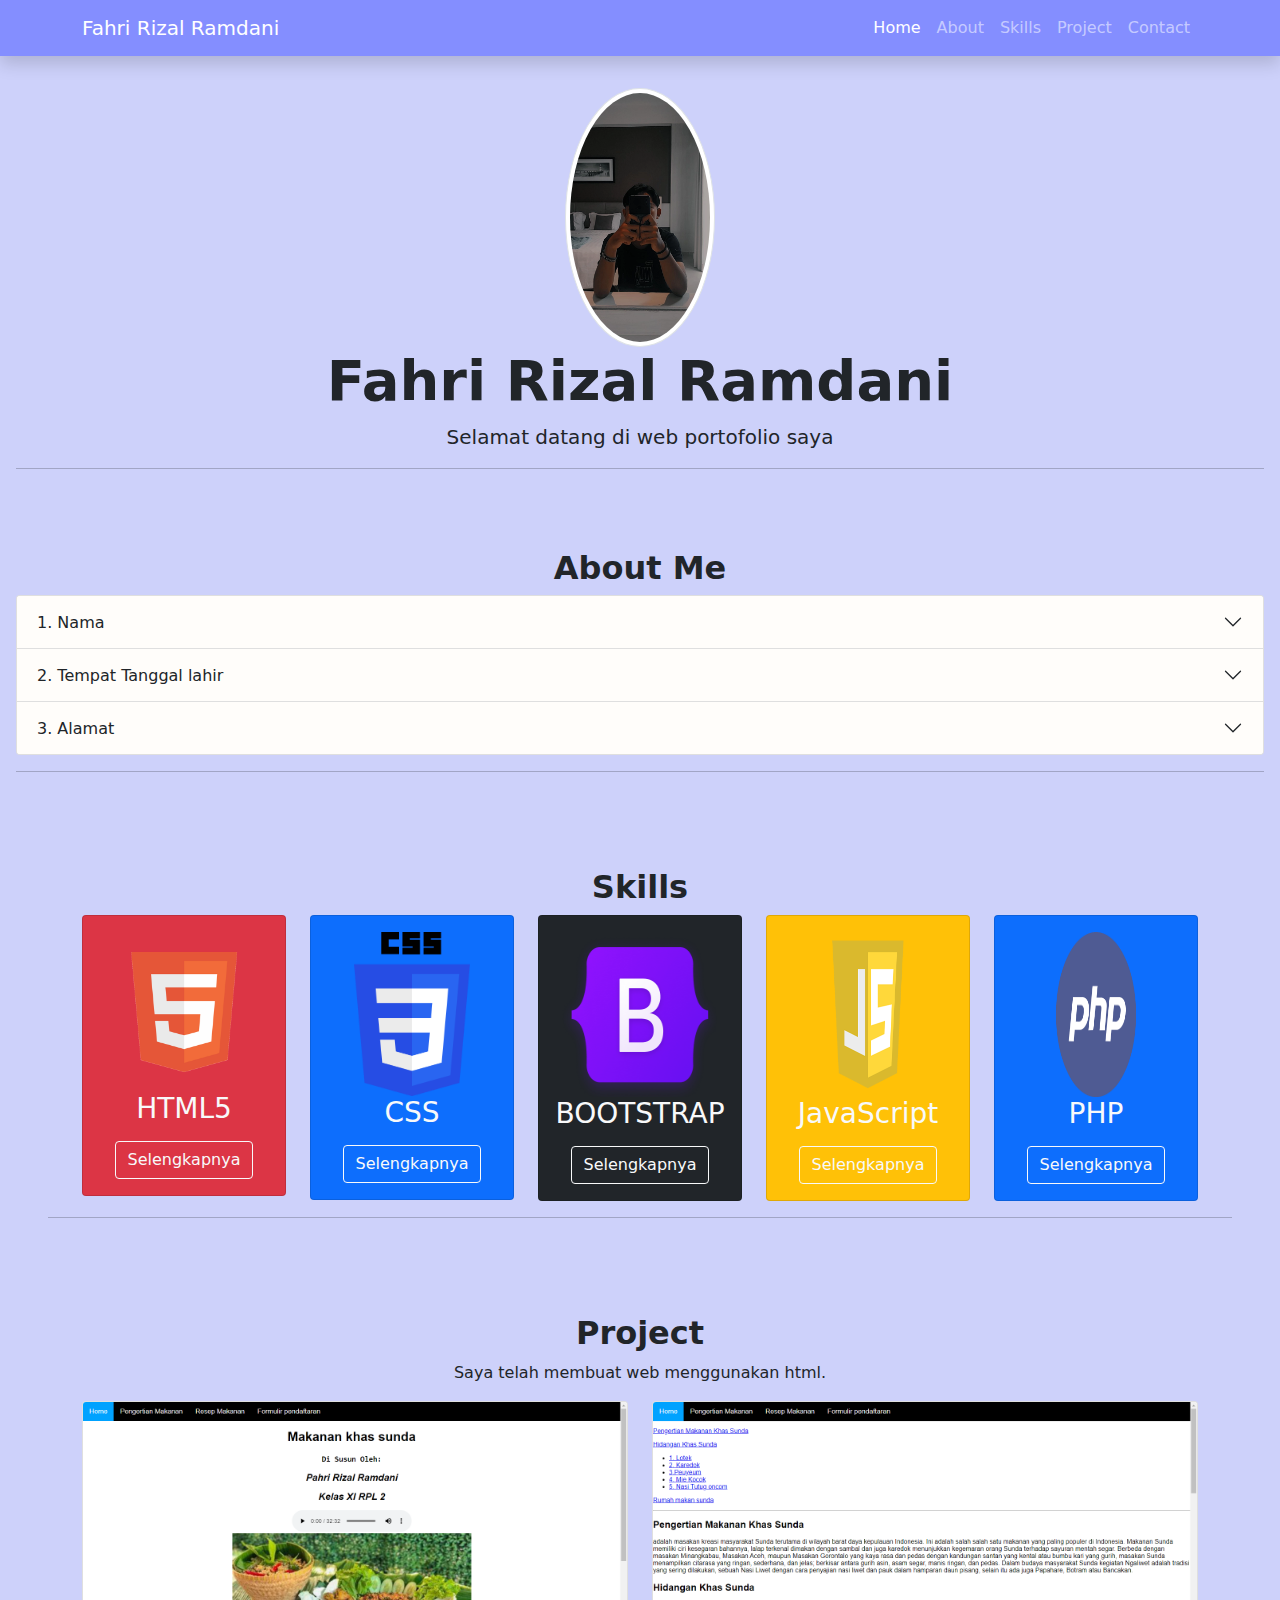
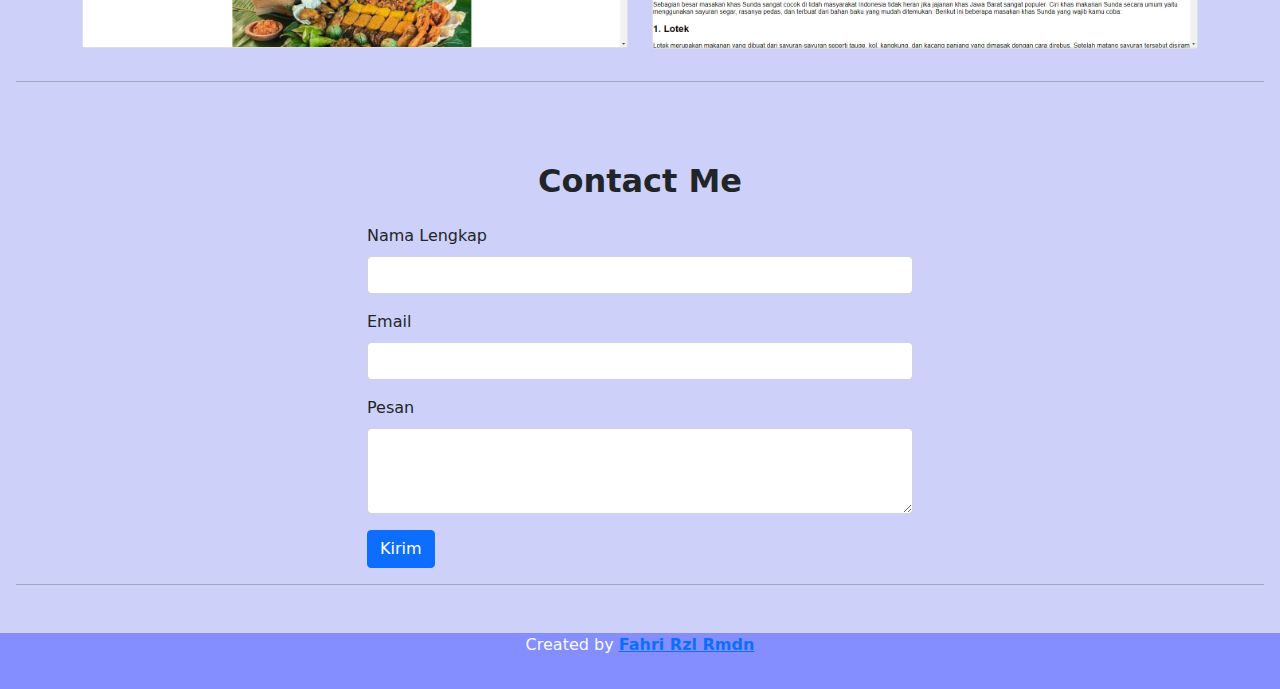
<file: index.html>
<!DOCTYPE html>
<html lang="en">
<head>
    <meta charset="UTF-8">
    <meta http-equiv="X-UA-Compatible" content="IE=edge">
    <meta name="viewport" content="width=device-width, initial-scale=1.0">
    <title>Portofolio</title>
    <link rel="stylesheet" href="css/bootstrap.min.css"/>
    <link rel="stylesheet" href="style.css">
</head>
<body>
    <nav class="navbar navbar-expand-lg navbar-dark shadow" style="background-color:rgb(132, 142, 255)">
        <div class="container">
          <a class="navbar-brand " href="#">Fahri Rizal Ramdani</a>
          <button class="navbar-toggler" type="button" data-bs-toggle="collapse" data-bs-target="#navbarNav" aria-controls="navbarNav" aria-expanded="false" aria-label="Toggle navigation">
            <span class="navbar-toggler-icon"></span>
          </button>
          <div class="collapse navbar-collapse" id="navbarNav">
            <ul class="navbar-nav ms-auto">
              <li class="nav-item">
                <a class="nav-link active" aria-current="page" href="#">Home</a>
              </li>
              <li class="nav-item">
                <a class="nav-link" href="#about">About</a>
                <li class="nav-item">
                  <a class="nav-link" href="#skill">Skills</a>
                </li>
              </li>
              <li class="nav-item">
                <a class="nav-link" href="#Project">Project</a>
              </li>
              <li class="nav-item">
                <a class="nav-link" href="#Contact">Contact</a>
              </li>
              </ul>
          </div>
        </div>
      </nav>

      <section class="jumbotron text-center">
        <img src="IMG_20211209_060441_115.webp" alt="Fahri" width="150" class="rounded-circle img-thumbnail"/>
        <h1 class="display-4 fw-bolder">Fahri Rizal Ramdani</h1>
        <p class="lead">Selamat datang di web portofolio saya</p>
        <hr />
      </section>
      
      
   
         
      

         <!-- About -->
    <section id="about">
      
            <h2 class="text-center fw-bold">About Me</h2>
          
        <div class="accordion" id="myAccordion">
          <div class="accordion-item ">
            <h2 class="accordion-header " id="headingOne">
              <button type="button" class="accordion-button collapsed" data-bs-toggle="collapse" data-bs-target="#collapseOne" style="background-color: rgb(255, 253, 250)">1. Nama</button>
            </h2>
            <div id="collapseOne" class="accordion-collapse collapse" data-bs-parent="#myAccordion" >
              <div class="card-body">
                <p>Fahri Rizal Ramdani</p>
              </div>
            </div>
          </div>
          <div class="accordion-item">
            <h2 class="accordion-header" id="headingTwo">
              <button type="button" class="accordion-button collapsed" data-bs-toggle="collapse" data-bs-target="#collapseTwo"  style="background-color: rgb(255, 253, 250)">2. Tempat Tanggal lahir</button>
            </h2>
            <div id="collapseTwo" class="accordion-collapse collapse" data-bs-parent="#myAccordion">
              <div class="card-body">
                <p>
                  Bandung, 7 Oktober 2005
                </p>
              </div>
            </div>
          </div>
          <div class="accordion-item">
            <h2 class="accordion-header" id="headingThree">
              <button type="button" class="accordion-button collapsed" data-bs-toggle="collapse" data-bs-target="#collapseThree" style="background-color: rgb(255, 253, 250)">3. Alamat</button>
            </h2>
            <div id="collapseThree" class="accordion-collapse collapse" data-bs-parent="#myAccordion">
              <div class="card-body">
                <p>
                  Kp.Rancakasiat RT02/RW04
                </p>
              </div>
            </div>
          </div>
      <hr />
      
        
      
    </section>
    <!-- About End -->

    <section id="skill" class="p-5" style="background-color:rgb(205, 209, 250);">
      <h2 class="text-center fw-bold">Skills</h2>
      <div class="container">
        <div class="row text-center g-4">
        <div class="col-md">
          <div class="card bg-danger text-light">
            <div class="card-body text-center">
              <IMG src="5352-html5_102567.png" width="160px">
                <h3 class="card-title mb-3">HTML5</h3>
                <P class="card-text">
                  
                </P>
                <a href="#" class="btn btn-outline-light">Selengkapnya</a>  
            </div>
          </div>
        </div>
        <div class="col-md">
          <div class="card bg-primary text-light">
            <div class="card-body text-center"> 
              <IMG src="CSS3_logo_and_wordmark.svg.png" width="116px">
                <h3 class="card-title mb-3">CSS</h3>
                
                <a href="#" class="btn btn-outline-light">Selengkapnya</a>
            </div>
          </div>
        </div>
        <div class="col-md">
          <div class="card bg-dark text-light">
            <div class="card-body text-center">
              <IMG src="bootstrap.png" width="160px" height="165px">
                <h3 class="card-title mb-3">BOOTSTRAP</h3>
                
                <a href="#" class="btn btn-outline-light">Selengkapnya</a>
            </div>
          </div>
        </div>
        <div class="col-md">
          <div class="card bg-warning text-light">
            <div class="card-body text-center">
              <IMG src="Logo-Javascript.png" width="160px" height="165px">
                <h3 class="card-title mb-3">JavaScript</h3>
                
                <a href="#" class="btn btn-outline-light">Selengkapnya</a>
            </div>
          </div>
        </div>
        <div class="col-md">
          <div class="card bg-primary text-light">
            <div class="card-body text-center">
              <IMG src="1_Ewccm6gwG9X73lhY-Rj9qA.png" width="160px" height="165px">
                <h3 class="card-title mb-3">PHP</h3>
                
                <a href="#" class="btn btn-outline-light">Selengkapnya</a>
            </div>
          </div>
        </div>
        
      </div>
      </div>
      <hr/>
    </section>

    <!-- Project -->
    <section id="Project">
      <div class="container">
        <div class="row text-center">
          <div class="col">
            <h2 class="fw-bold">Project</h2>
          </div>
        </div>
        <p class="text-center">Saya telah membuat web menggunakan html.</p>
        <div class="row justify-content-center">
          <div class="col-md-6 mb-3">
            <div class="card">
              <img src="web.png" class="card-img-top" alt="..." />
              
            </div>
          </div>
          <div class="col-md-6 mb-3">
            <div class="card">
              <img src="web1.png" class="card-img-top" alt="..." />
              
            </div>
          </div>
        </div>
      </div>
      <hr />
      
    </section>
    <!-- Project End -->

    <!-- Contact -->
    <section id="Contact">
      <div class="container">
        <div class="row text-center mb-3">
          <div class="col">
            <h2 class="fw-bold">Contact Me</h2>
          </div>
        </div>
        <div class="row justify-content-center">
          <div class="col-md-6">
            <form>
              <div class="mb-3">
                <label for="name" class="form-label">Nama Lengkap</label>
                <input type="text" class="form-control" id="name" aria-describedby="name" />
              </div>
              <div class="mb-3">
                <label for="email" class="form-label">Email </label>
                <input type="email" class="form-control" id="email" aria-describedby="emai" />
              </div>
              <div class="mb-3">
                <label for="pesan" class="form-label">Pesan</label>
                <textarea class="form-control" id="pesan" rows="3"></textarea>
              </div>
              <button type="submit" class="btn btn-primary center">Kirim</button>
            </form>
          </div>
        </div>
      </div>
      <hr />
      
    </section>
    <!-- Contact End -->

    <!-- Footer -->
    <footer class=" text-light text-center pb-3" style="background-color:rgb(132, 142, 255)" >
      <p>Created by <a href="https://www.instagram.com/fhriiw_/" class="text-primary fw-bold">Fahri Rzl Rmdn</a></p>
    </footer>
    <!-- Footer End-->


    <script src="js/bootstrap.bundle.min.js"></script>
</body>
</html>
</file>
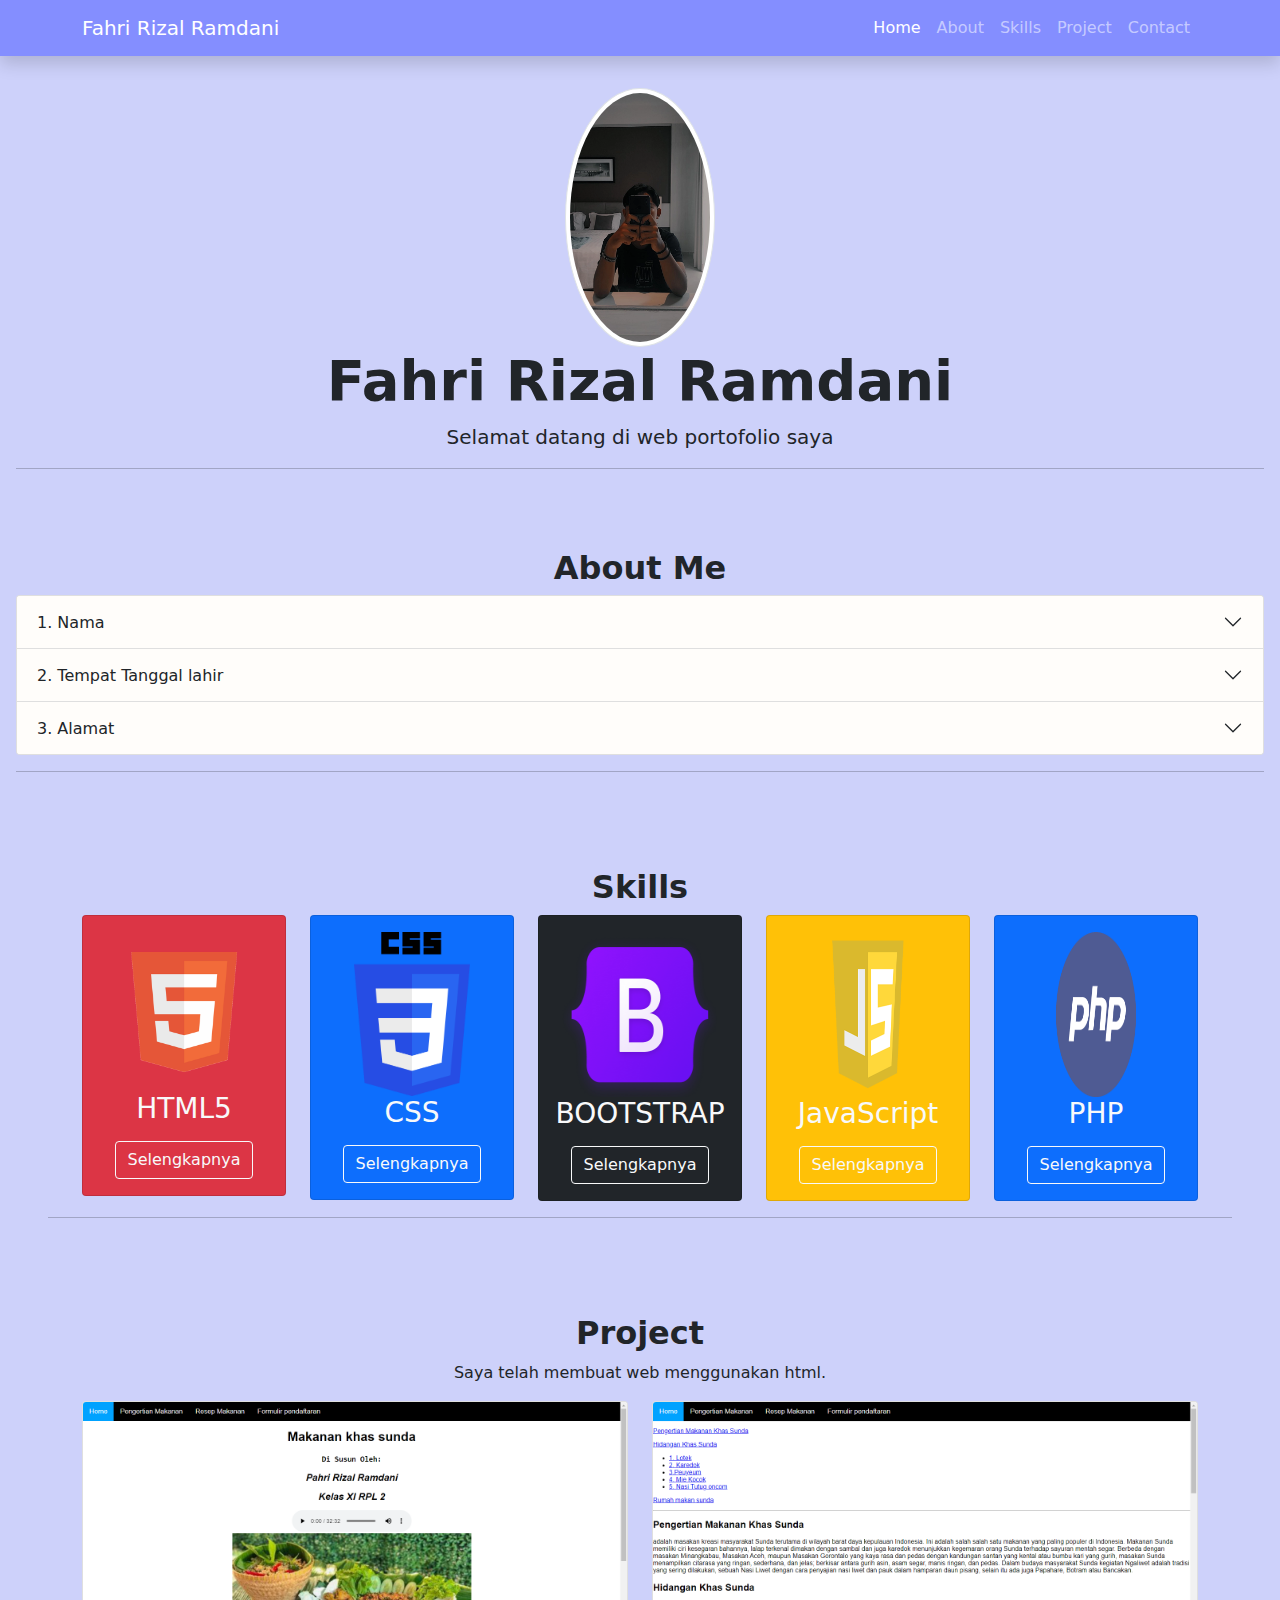
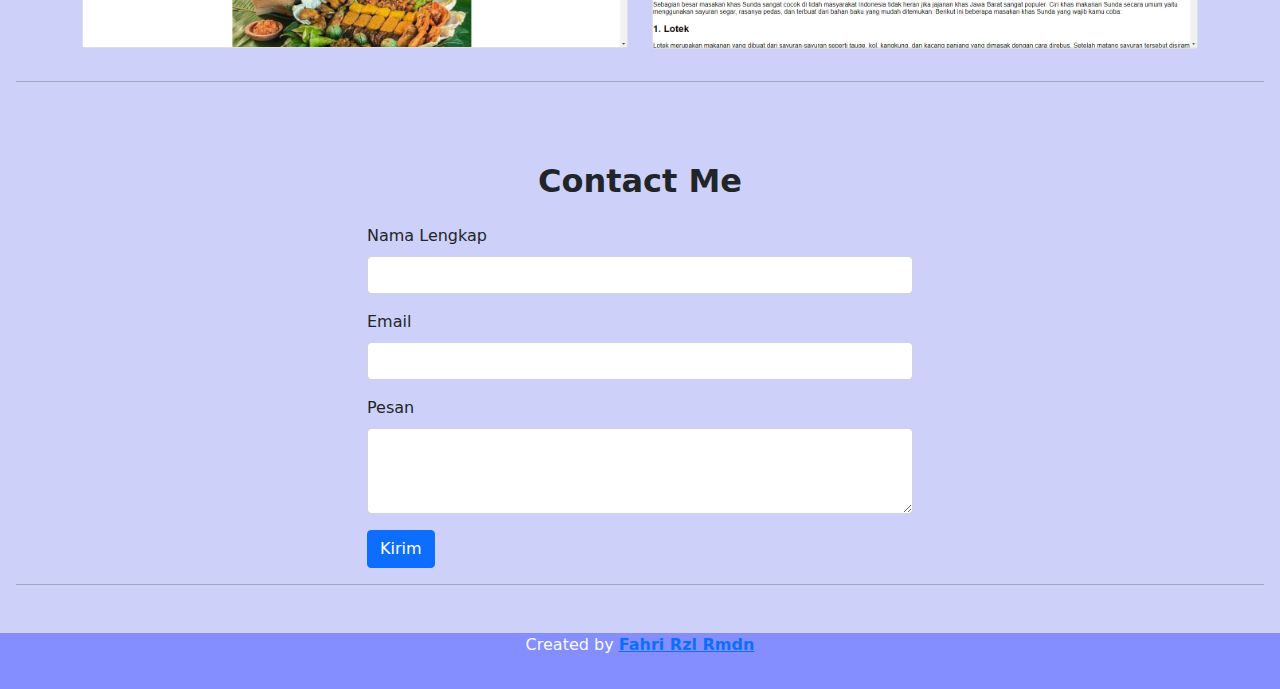
<file: Portofolio.html>
<!DOCTYPE html>
<html lang="en">
<head>
    <meta charset="UTF-8">
    <meta http-equiv="X-UA-Compatible" content="IE=edge">
    <meta name="viewport" content="width=device-width, initial-scale=1.0">
    <title>Portofolio</title>
    <link rel="stylesheet" href="css/bootstrap.min.css"/>
    <link rel="stylesheet" href="style.css">
</head>
<body>
    <nav class="navbar navbar-expand-lg navbar-dark shadow" style="background-color:rgb(132, 142, 255)">
        <div class="container">
          <a class="navbar-brand " href="#">Fahri Rizal Ramdani</a>
          <button class="navbar-toggler" type="button" data-bs-toggle="collapse" data-bs-target="#navbarNav" aria-controls="navbarNav" aria-expanded="false" aria-label="Toggle navigation">
            <span class="navbar-toggler-icon"></span>
          </button>
          <div class="collapse navbar-collapse" id="navbarNav">
            <ul class="navbar-nav ms-auto">
              <li class="nav-item">
                <a class="nav-link active" aria-current="page" href="#">Home</a>
              </li>
              <li class="nav-item">
                <a class="nav-link" href="#about">About</a>
                <li class="nav-item">
                  <a class="nav-link" href="#skill">Skills</a>
                </li>
              </li>
              <li class="nav-item">
                <a class="nav-link" href="#Project">Project</a>
              </li>
              <li class="nav-item">
                <a class="nav-link" href="#Contact">Contact</a>
              </li>
              </ul>
          </div>
        </div>
      </nav>

      <section class="jumbotron text-center">
        <img src="IMG_20211209_060441_115.webp" alt="Fahri" width="150" class="rounded-circle img-thumbnail"/>
        <h1 class="display-4 fw-bolder">Fahri Rizal Ramdani</h1>
        <p class="lead">Selamat datang di web portofolio saya</p>
        <hr />
      </section>
      
      
   
         
      

         <!-- About -->
    <section id="about">
      
            <h2 class="text-center fw-bold">About Me</h2>
          
        <div class="accordion" id="myAccordion">
          <div class="accordion-item ">
            <h2 class="accordion-header " id="headingOne">
              <button type="button" class="accordion-button collapsed" data-bs-toggle="collapse" data-bs-target="#collapseOne" style="background-color: rgb(255, 253, 250)">1. Nama</button>
            </h2>
            <div id="collapseOne" class="accordion-collapse collapse" data-bs-parent="#myAccordion" >
              <div class="card-body">
                <p>Fahri Rizal Ramdani</p>
              </div>
            </div>
          </div>
          <div class="accordion-item">
            <h2 class="accordion-header" id="headingTwo">
              <button type="button" class="accordion-button collapsed" data-bs-toggle="collapse" data-bs-target="#collapseTwo"  style="background-color: rgb(255, 253, 250)">2. Tempat Tanggal lahir</button>
            </h2>
            <div id="collapseTwo" class="accordion-collapse collapse" data-bs-parent="#myAccordion">
              <div class="card-body">
                <p>
                  Bandung, 7 Oktober 2005
                </p>
              </div>
            </div>
          </div>
          <div class="accordion-item">
            <h2 class="accordion-header" id="headingThree">
              <button type="button" class="accordion-button collapsed" data-bs-toggle="collapse" data-bs-target="#collapseThree" style="background-color: rgb(255, 253, 250)">3. Alamat</button>
            </h2>
            <div id="collapseThree" class="accordion-collapse collapse" data-bs-parent="#myAccordion">
              <div class="card-body">
                <p>
                  Kp.Rancakasiat RT02/RW04
                </p>
              </div>
            </div>
          </div>
      <hr />
      
        
      
    </section>
    <!-- About End -->

    <section id="skill" class="p-5" style="background-color:rgb(205, 209, 250);">
      <h2 class="text-center fw-bold">Skills</h2>
      <div class="container">
        <div class="row text-center g-4">
        <div class="col-md">
          <div class="card bg-danger text-light">
            <div class="card-body text-center">
              <IMG src="5352-html5_102567.png" width="160px">
                <h3 class="card-title mb-3">HTML5</h3>
                <P class="card-text">
                  
                </P>
                <a href="#" class="btn btn-outline-light">Selengkapnya</a>  
            </div>
          </div>
        </div>
        <div class="col-md">
          <div class="card bg-primary text-light">
            <div class="card-body text-center"> 
              <IMG src="CSS3_logo_and_wordmark.svg.png" width="116px">
                <h3 class="card-title mb-3">CSS</h3>
                
                <a href="#" class="btn btn-outline-light">Selengkapnya</a>
            </div>
          </div>
        </div>
        <div class="col-md">
          <div class="card bg-dark text-light">
            <div class="card-body text-center">
              <IMG src="bootstrap.png" width="160px" height="165px">
                <h3 class="card-title mb-3">BOOTSTRAP</h3>
                
                <a href="#" class="btn btn-outline-light">Selengkapnya</a>
            </div>
          </div>
        </div>
        <div class="col-md">
          <div class="card bg-warning text-light">
            <div class="card-body text-center">
              <IMG src="Logo-Javascript.png" width="160px" height="165px">
                <h3 class="card-title mb-3">JavaScript</h3>
                
                <a href="#" class="btn btn-outline-light">Selengkapnya</a>
            </div>
          </div>
        </div>
        <div class="col-md">
          <div class="card bg-primary text-light">
            <div class="card-body text-center">
              <IMG src="1_Ewccm6gwG9X73lhY-Rj9qA.png" width="160px" height="165px">
                <h3 class="card-title mb-3">PHP</h3>
                
                <a href="#" class="btn btn-outline-light">Selengkapnya</a>
            </div>
          </div>
        </div>
        
      </div>
      </div>
      <hr/>
    </section>

    <!-- Project -->
    <section id="Project">
      <div class="container">
        <div class="row text-center">
          <div class="col">
            <h2 class="fw-bold">Project</h2>
          </div>
        </div>
        <p class="text-center">Saya telah membuat web menggunakan html.</p>
        <div class="row justify-content-center">
          <div class="col-md-6 mb-3">
            <div class="card">
              <img src="web.png" class="card-img-top" alt="..." />
              
            </div>
          </div>
          <div class="col-md-6 mb-3">
            <div class="card">
              <img src="web1.png" class="card-img-top" alt="..." />
              
            </div>
          </div>
        </div>
      </div>
      <hr />
      
    </section>
    <!-- Project End -->

    <!-- Contact -->
    <section id="Contact">
      <div class="container">
        <div class="row text-center mb-3">
          <div class="col">
            <h2 class="fw-bold">Contact Me</h2>
          </div>
        </div>
        <div class="row justify-content-center">
          <div class="col-md-6">
            <form>
              <div class="mb-3">
                <label for="name" class="form-label">Nama Lengkap</label>
                <input type="text" class="form-control" id="name" aria-describedby="name" />
              </div>
              <div class="mb-3">
                <label for="email" class="form-label">Email </label>
                <input type="email" class="form-control" id="email" aria-describedby="emai" />
              </div>
              <div class="mb-3">
                <label for="pesan" class="form-label">Pesan</label>
                <textarea class="form-control" id="pesan" rows="3"></textarea>
              </div>
              <button type="submit" class="btn btn-primary center">Kirim</button>
            </form>
          </div>
        </div>
      </div>
      <hr />
      
    </section>
    <!-- Contact End -->

    <!-- Footer -->
    <footer class=" text-light text-center pb-3" style="background-color:rgb(132, 142, 255)" >
      <p>Created by <a href="https://www.instagram.com/fhriiw_/" class="text-primary fw-bold">Fahri Rzl Rmdn</a></p>
    </footer>
    <!-- Footer End-->


    <script src="js/bootstrap.bundle.min.js"></script>
</body>
</html>
</file>
<file: style.css>
.jumbotron {
    padding: 2rem 1rem;
    background-color: rgb(205, 209, 250);


}


#about {
    padding: 2rem 1rem;
    background-color: rgb(205, 209, 250);


}

#Project {
    padding: 2rem 1rem;
    background-color: rgb(205, 209, 250);


}

#Contact {
    padding: 2rem 1rem;
    background-color: rgb(205, 209, 250);


}
</file>
